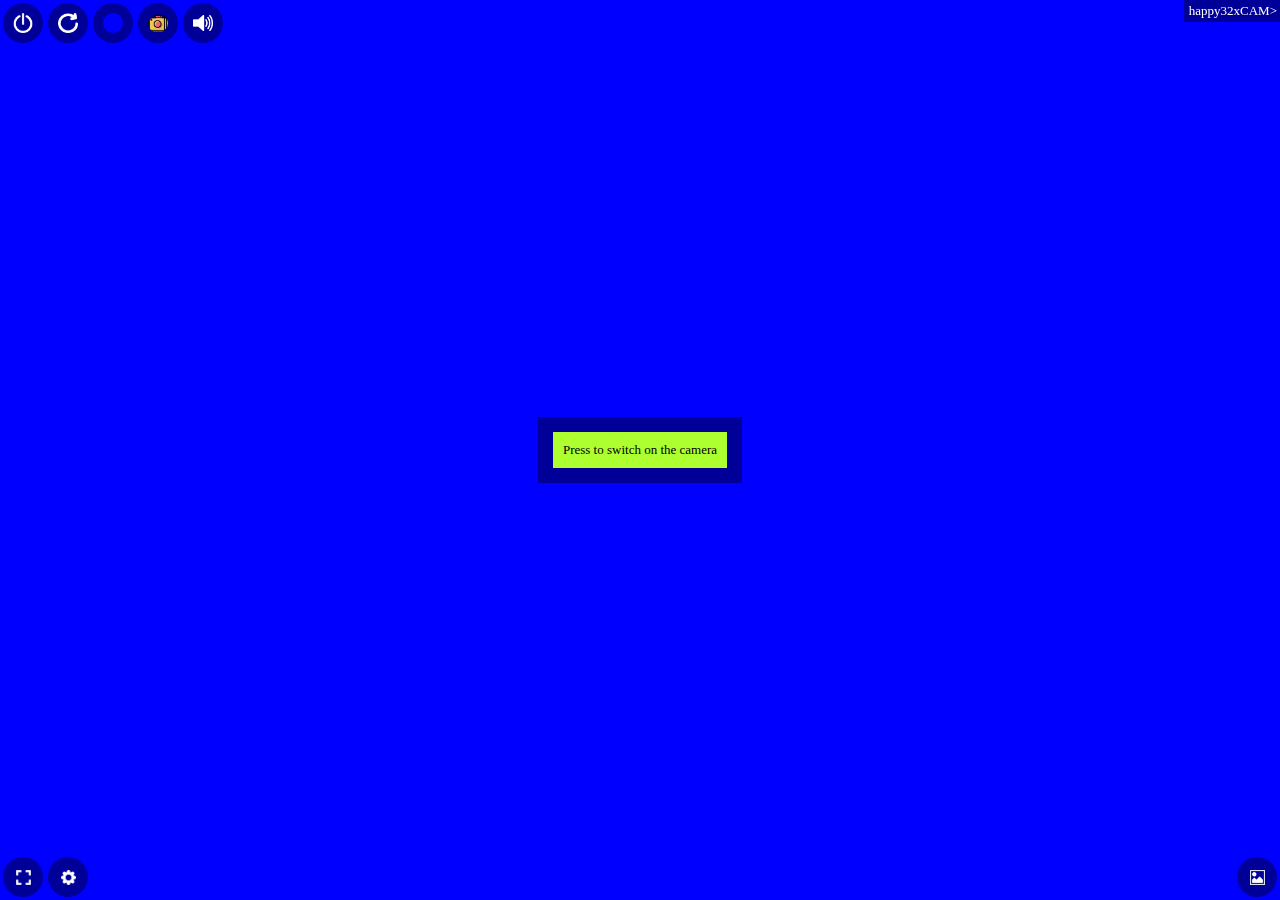
<file: index.html>
<!DOCTYPE html>
<html lang="en">
<head>
    <meta charset="UTF-8">
    <meta name="viewport" content="width=device-width, initial-scale=1.0, maximum-scale=1.0, user-scalable=no">
    <title>happy32xCAM</title>
    <link rel="icon" type="image/x-icon" href="src/img/camera.ico">
<!----------------------------------------------------------- CSS -------------------------------------------------------------------->
    <link rel="stylesheet" href="src/css/parameters.css">
    <style>
        /*********** GitHub Link **********/
        .github-link-vertical-text {
            writing-mode: horizontal-tb; /* Par défaut */
            user-select: none;
          -webkit-user-drag: none;
        }
        @media screen and (max-width: 360px) {
        .github-link-vertical-text {
            writing-mode: vertical-rl; 
        }
        }

        /*********** MODAL **********/
        #turn_app_off_button___modal {
            z-index: 9999;
            position: fixed;
            top: 0;
            left: 0;
            width: 100%;
            height: 100%;
            background: rgba(0, 0, 0, 0.5);
            display: none;
            justify-content: center;
            align-items: center;
        }
        .turn_app_off_button___modal_content {
            background: white;
            padding: 20px;
            text-align: center;
            border-radius: 8px;
            box-shadow: 0 4px 8px rgba(0, 0, 0, 0.2);
        }
        .turn_app_off_button___modal_buttons {
            margin-top: 15px;
        }
        .turn_app_off_button___modal_buttons button {
            margin: 0 10px;
        }

        /*********** VIEW **********/
        #VIEW_image_input {
            display: none;
        }
        img {
            -webkit-user-drag: none;
        }
        a{
            color: white;
            text-decoration: none;
        }
        h4, p  {
            margin: 0;
            padding: 0;
        }
        html, body {
            margin: 0;
            padding: 0;
            height: 100vh;
            width: 100vw;
            -webkit-user-select: none; /* Safari */
            -moz-user-select: none;    /* Firefox */
            -ms-user-select: none;     /* Internet Explorer/Edge */
            user-select: none;         /* Standard */
        }

        .VIEW_full_screen {
            height: 100vh;
            width: 100vw;

            /*background-image: url(src/img/BG.jpg);*/
            background-color: #0000FF;

            background-repeat: repeat;
            background-position-x: 0px;
            background-position-y: 0px;
            background-size: 30px;

            display: flex;
            justify-content: center;
            align-items: center;
        }

        .loading_container{
            background-color: rgb(0, 0, 0, 0.4);
            padding: 10px;
            display: flex;
            flex-direction: column;
            justify-content: center;
            align-items:center;
            color: white;
        }
        .loading_container > * {
            margin: 5px;
        }
        .button_turn_camera_on{
            background-color: greenyellow;
            color: black;
        }
        .button_turn_camera_off{
            background-color: red;
            color: white;
        }
        .all_button{
            cursor: pointer;
            padding: 10px;
            justify-content: center;
            align-items:center;
        }
        .all_text{
            font-size: 13px;
            font-family: "Lucida Console";
        }
        .corner {
            position: fixed;
            padding: 3px;
            color: white;
            background-color: rgb(0, 0, 0, 0.4);
        }
        .bottom-left {
            bottom: 0;
            left: 0;
            display: flex;
            justify-content: end;
            /* flex-direction: row; */
            gap: 5px;
            background-color: rgba(0, 0, 0, 0);
        }
        .bottom-right {
            bottom: 0;
            right: 0;
            display: flex;
            justify-content: center;
            gap: 5px;
            background-color: rgba(0, 0, 0, 0);
        }
        .top-left {
            display: flex;
            top: 0;
            left: 0;
            justify-content: space-between;
            gap: 5px;
            background-color: rgba(0, 0, 0, 0);
        }
        .top-right {
            top: 0;
            right: 0;
            padding: 3px;
            padding-left: 5px;
        }
        .item {
            overflow: hidden;
            height: 40px;
            width: 40px;
            border-radius: 20px;
            background-color: rgba(0, 0, 0, 0.4);
            display: flex;
            flex: 1;
            text-align: center;
            flex-direction: column;
            justify-content: center;
            align-items:center;
            cursor: pointer;
        }
        .item_param_1 {
            overflow: hidden;
            background-color: rgba(0, 0, 0, 0.4);
            display: flex;
            flex: 1;
            text-align: center;
            flex-direction: column;
            justify-content: center;
            align-items: center;
            cursor: pointer;
            margin-top: auto;
        }
        .item_param_1 img{
            width: 15px;
        }
        /*@media (max-width: 1000px) {
            .item_param_1 {
                height: 40px;
                width: 40px;
                border-radius: 20px;
            }   
            .item_param_1 img{
                width: 15px;
            }
        }*/
        .item_param_2 {
            overflow: hidden;
            height: 40px;
            width: 40px;
            border-radius: 20px;
            background-color: rgba(0, 0, 0, 0.4);
            display: flex;
            flex: 1;
            text-align: center;
            flex-direction: column;
            justify-content: center;
            align-items:center;
            cursor: pointer;
        }
        .item_param_2 img{
            width: 15px;
        }
        /*@media (max-width: 1000px) {
            .item_param_2 {
                height: 40px;
                width: 40px;
                border-radius: 20px;
            }   
            .item_param_2 img{
                width: 15px;
            }
        }*/
        .item_last_pic_taken {
            overflow: hidden;
            background-color: rgba(0, 0, 0, 0.4);
            display: flex;
            flex: 1;
            text-align: center;
            flex-direction: column;
            justify-content: center;
            align-items:center;
            cursor: pointer;
        }
        /*@media (max-width: 1000px) {
            .item_last_pic_taken {
                height: 40px;
                width: 40px;
                border-radius: 20px;
            }   
            .item_last_pic_taken img{
                width: 15px;
            }
        }*/
        .cercle-container {
            width: 20px;
            height: 20px;
            border-radius: 50%;
            overflow: hidden;
            display: flex;
            align-items: center;
            justify-content: center;
        }
        .cercle-container img {
            width: 100%;
            height: 100%;
            object-fit: cover;
        }

        /* color picker style */
        .item_color {
            overflow: hidden;
            height: 40px;
            width: 40px;
            border-radius: 50%;
            background-color: rgba(0, 0, 0, 0.4);
            display: flex;
            flex: 1;
            text-align: center;
            flex-direction: column;
            justify-content: center;
            align-items: center;
            padding: 0px;
            padding-left: 0px;
            padding-top: 0px;
        }
        input[type="color"] {
            appearance: none;
            -webkit-appearance: none;
            border: none;
            cursor: pointer;
            width: 100%;
            height: 100%;
            background-color: rgba(0, 0, 0, 0);
            padding: 0px;
            display: flex;
            flex: 1;
            text-align: center;
            flex-direction: column;
            justify-content: center;
            align-items: center;
        }
        input[type="color"]::-webkit-color-swatch-wrapper {
            width: 20px;
            height: 20px;
            border-radius: 50%;
            background-color: rgba(0, 0, 0, 0);
            overflow: hidden;
            padding: 0px;
        }
        input[type="color"]::-webkit-color-swatch {
            border: none;
        }
        input[type="color"]::-moz-color-swatch {
            border: none;
        }

        /************** VIEWS CORNERS SHOW & HIDDEN **************/
        /*#VIEW_top_left_buttons {
            display: none;
            transition: opacity 0.2s ease, transform 0.2s ease;
        }*/
        #VIEW_top_left_buttons_refresh {
            display: none;
            transition: opacity 0.2s ease, transform 0.2s ease;
        }
        #VIEW_top_left_buttons_color {
            display: none;
            transition: opacity 0.2s ease, transform 0.2s ease;
        }
        #VIEW_top_left_buttons_image {
            display: none;
            transition: opacity 0.2s ease, transform 0.2s ease;
        }
        #VIEW_top_left_buttons_mute {
            display: none;
            transition: opacity 0.2s ease, transform 0.2s ease;
        }
        #VIEW_top_right_buttons {
            display: none;
            transition: opacity 0.2s ease, transform 0.2s ease;
        }
        #VIEW_bottom_left_params_button {
            display: none;
            transition: opacity 0.2s ease, transform 0.2s ease;
        }
        
        #VIEW_bottom_right_last_pic_taken_button {
            height: 20px;/*40*/
            width: 20px;/*40*/
            border-radius: 10px;/*20*/
            transition: height 0.2s ease, width 0.2s ease, border-radius 0.2 ease;
        }
        #VIEW_last_pic_taken {
            width: 8px;/*15*/
            transition: width 0.2s ease;
        }

        #turn_app_off_button {
            overflow: hidden;
            background-color: rgba(0, 0, 0, 0.4);
            display: flex;
            flex: 1;
            text-align: center;
            flex-direction: column;
            justify-content: center;
            align-items:center;
            cursor: pointer;
            height: 20px;/*40*/
            width: 20px;/*40*/
            border-radius: 10px;/*20*/
            transition: height 0.2s ease, width 0.2s ease, border-radius 0.2 ease;
        }
        #turn_app_off_button___image {
            width: 8px;/*20*/
            transition: width 0.2s ease;
        }
        #VIEW_bottom_left_default_fullscreen_button {
            height: 20px;/*40*/
            width: 20px;/*40*/
            border-radius: 10px;/*20*/
            transition: height 0.2s ease, width 0.2s ease, border-radius 0.2 ease;
        }
        #VIEW_turn_screen_to_default_fullscreen {
            width: 8px;/*15*/
            transition: width 0.2s ease;
        }
    </style>
</head>

<!----------------------------------------------------------- HTML ------------------------------------------------------------------->
<body class="all_text">
    <!---------------------------------------------------- HIDDEN MEDIA -------------------------------------------------------------->
    <audio id="VIEW_noise_tv_sound" loop><source src="src/audio/noise_tv_sound.mp3" type="audio/mpeg"></audio>
    <input id="VIEW_image_input" type="file" accept="image/*">

    <!------------------------------------------------------ ALL MODAL --------------------------------------------------------------->
    <!-- turn app off button modal -->
    <div id="turn_app_off_button___modal">
        <div class="turn_app_off_button___modal_content">
            <p>Are you sure you want to continue?</p>
            <div class="turn_app_off_button___modal_buttons">
                <button id="turn_app_off_button___no_Button">No</button>
                <button id="turn_app_off_button___yes_Button">Yes</button>
            </div>
        </div>
    </div>

    <!------------------------------------------------------ PARAMETERS --------------------------------------------------------------->
    <div class="camparams_fullscreen-overlay" id="camparams_fullscreenOverlay">
   
        <div id="camparams_header" class="camparams_header">
          <h1>Parameters</h1>
          <div id="camparams_closeBtn">
            <button class="camparams_close-btn" aria-label="Fermer"></button>
          </div>
        </div>
    
        <div class="camparams_body">
          <div class="camparams_tabs">
            <div class="camparams_tab camparams_active" onclick="camparams_showTabContent(0)">Keyboard shortcut</div>
            <div class="camparams_tab" onclick="camparams_showTabContent(1)">Details</div>
          </div>
          <div class="camparams_tab-content camparams_active">
            <div class="camparams_table-container">
              <table class="camparams_styled-table_keyboard_shortcut">
                <tbody>
                  <tr>
                    <td>Copier</td>
                    <td class="camparams_text_greenyellow">Ctrl + C</td>
                  </tr>
                  <tr>
                    <td>Coller</td>
                    <td class="camparams_text_greenyellow">Ctrl + V</td>
                  </tr>
                  <tr>
                    <td>Couper</td>
                    <td class="camparams_text_greenyellow">Ctrl + X</td>
                  </tr>
                  <tr>
                    <td>Annuler</td>
                    <td class="camparams_text_greenyellow">ctrl + Z</td>
                  </tr>
                  <tr>
                    <td>Rechercher</td>
                    <td class="camparams_text_greenyellow">Ctrl + F</td>
                  </tr>
                  <tr>
                    <td>Enregistrer</td>
                    <td class="camparams_text_greenyellow">Ctrl + S</td>
                  </tr>
                  <tr>
                    <td>Coller</td>
                    <td class="camparams_text_greenyellow">Ctrl + V</td>
                  </tr>
                  <tr>
                    <td>Couper</td>
                    <td class="camparams_text_greenyellow">Ctrl + X</td>
                  </tr>
                  <tr>
                    <td>Annuler</td>
                    <td class="camparams_text_greenyellow">ctrl + Z</td>
                  </tr>
                  <tr>
                    <td>Rechercher</td>
                    <td class="camparams_text_greenyellow">Ctrl + F</td>
                  </tr>
                  <tr>
                    <td>Enregistrer</td>
                    <td class="camparams_text_greenyellow">Ctrl + S</td>
                  </tr>
                  <tr>
                    <td>Coller</td>
                    <td class="camparams_text_greenyellow">Ctrl + V</td>
                  </tr>
                  <tr>
                    <td>Couper</td>
                    <td class="camparams_text_greenyellow">Ctrl + X</td>
                  </tr>
                  <tr>
                    <td>Annuler</td>
                    <td class="camparams_text_greenyellow">ctrl + Z</td>
                  </tr>
                  <tr>
                    <td>Rechercher</td>
                    <td class="camparams_text_greenyellow">Ctrl + F</td>
                  </tr>
                  <tr>
                    <td>Enregistrer</td>
                    <td class="camparams_text_greenyellow">Ctrl + S</td>
                  </tr>
                </tbody>
              </table>
            </div>
          </div>
          <div class="camparams_tab-content">
            <div class="camparams_table-container">
              <table class="camparams_styled-table_details">
                <tbody>
                  <tr>
                    <td><strong>AppName:</strong></td>
                    <td class="camparams_text_greenyellow">happy32xCAM</td>
                  </tr>
                  <tr>
                    <td><strong>Version:</strong></td>
                    <td>2.0.0</td>
                  </tr>
                  <tr>
                    <td><strong>Author:</strong></td>
                    <td><p>Happy Ngounou Julien Christian</p></td>
                  </tr>
                  <tr>
                    <td><strong>Website:</strong></td>
                    <td><p><a href="https://linktr.ee/happy32x" target="_blank">https://linktr.ee/happy32x></a></p></td>
                  </tr>
                  <tr>
                    <td><strong>Description:</strong></td>
                    <td>
                      <p><text class="camparams_text_greenyellow">happy32xCAM</text> is a minimalist photography application, ideal for capture moments with professional quality.<br><br>
                      It offers features such as keyboard ergonomics and auto-capture for taking multiple photos simultaneously.<br><br>
                      AI-powered video stabilization optimizes your shots.<br><br>
                      The application also allows you to save your photos so you never lose them.<br><br>
                      Its intuitive interface and regular updates make it a powerful and easy to use.<br><br></p>
                    </td>
                  </tr>
                  <tr>
                    <td><strong>Project Link:</strong></td>
                    <td><p><a href="https://github.com/happy32x/happy32xCAM" target="_blank">https://github.com/happy32x/happy32xCAM></a></p></td>
                  </tr>
                  <tr>
                    <td><strong>Licence:</strong></td>
                    <td>MIT</td>
                  </tr>
                </tbody>
              </table>
            </div>
          </div>
        </div>
      </div>

    <!---------------------------------------------------- FULL SCREEN --------------------------------------------------------------->
    <div class="VIEW_full_screen">  
     
        <div id="VIEW_top_left_buttons" class="corner top-left">
            <!---------------------------------------- turn app off button ----------------------------------------------------------->
            <div id="turn_app_off_button">
                <img id="turn_app_off_button___image"
                     src="src/img/turn-off.png"
                     draggable="false"
                     width="20px"
                     onload="this.style.display='block'; this.nextElementSibling.style.display='none';" 
                     onerror="this.style.display='none'; this.nextElementSibling.style.display='block';">
                <p>OFF</p>
            </div>
            <!---------------------------------------------- refresh button ---------------------------------------------------------->
            <div id="VIEW_top_left_buttons_refresh" class="item" onclick="reset_background_color_and_image()">
                <img src="src/img/refresh.png"
                     draggable="false"
                     width="20px"
                     onload="this.style.display='block'; this.nextElementSibling.style.display='none';" 
                     onerror="this.style.display='none'; this.nextElementSibling.style.display='block';">
                <p>R</p>
            </div>
            <!-------------------------------------- background-color editor button -------------------------------------------------->
            <div id="VIEW_top_left_buttons_color" class="item_color">
                <input id="VIEW_background_color_editor_button" type="color" value="#0000FF">
            </div>
            <!-------------------------------------- background image editor button -------------------------------------------------->
            <div id="VIEW_top_left_buttons_image"class="item">
                <div class="cercle-container">
                    <img id="VIEW_background_image_editor_button"
                         src=""
                         draggable="false"
                         onload="this.style.display='block'; this.nextElementSibling.style.display='none';" 
                         onerror="this.style.display='none'; this.nextElementSibling.style.display='block';">
                    <p>BG</p>
                </div>
            </div>
            <!--------------------------------------------- play/mute button --------------------------------------------------------->
            <div id="VIEW_top_left_buttons_mute" class="item" onclick="play_mute_all_sound()">
                <img id="VIEW_play_mute_all_sound_image"
                     src=""
                     draggable="false"
                     width="20px"
                     onload="this.style.display='block'; this.nextElementSibling.style.display='none';" 
                     onerror="this.style.display='none'; this.nextElementSibling.style.display='block';">
                <p>S</p>
            </div>
        </div>

        <!-------------------------------------- go to github REPO ------------------------------------------------------------------>
        <div id="VIEW_top_right_buttons" class="corner top-right">
            <a href="https://github.com/happy32x/happy32xCAM" class="github-link-vertical-text" target="_blank">happy32xCAM></a>
        </div>

        <!------------------------------- display/hide option & parameters ---------------------------------------------------------->
        <div class="corner bottom-left">
            <div id="VIEW_bottom_left_default_fullscreen_button" class="item_param_1" onclick="turn_screen_to_default_fullscreen()">
                <img id="VIEW_turn_screen_to_default_fullscreen"
                     src=""
                     draggable="false" 
                     onload="this.style.display='block'; this.nextElementSibling.style.display='none';" 
                     onerror="this.style.display='none'; this.nextElementSibling.style.display='block';">
                <p>F</p>
            </div>
            <div onclick="open_paramaters()" id="VIEW_bottom_left_params_button" class="item_param_2">
                <img src="src/img/params-screen.png" 
                     draggable="false" 
                     onload="this.style.display='block'; this.nextElementSibling.style.display='none';" 
                     onerror="this.style.display='none'; this.nextElementSibling.style.display='block';">
                <p>P</p>
            </div>
        </div>

        <!----------------------------------- display images taken by user -------------------------------------------------------->
        <div class="corner bottom-right">
            <div onclick="open_photo_explorer()" id="VIEW_bottom_right_last_pic_taken_button" class="item_last_pic_taken">
                <img id="VIEW_last_pic_taken"
                     src="" 
                     draggable="false" 
                     onload="this.style.display='block'; this.nextElementSibling.style.display='none';" 
                     onerror="this.style.display='none'; this.nextElementSibling.style.display='block';">
                <p>LPT</p>    
            </div>
        </div>

        <!----------------------------------------------- LOADING CONTAINER-------------------------------------------------------->
        <div class="loading_container">
            <!-- <img draggable="false" src="src/img/loader.gif" width="50px"/>
                 <p class="all_text">Camera detection in progress ...</p> -->
            <div onclick="turn_screen_to_noise_tv()" class="button_turn_camera_on all_button all_text">Press to switch on the camera</div>
        </div>
    </div>

 <!---------------------------------------------------------- SCRIPT -------------------------------------------------------------->   
    <script>
        

        ///////////////////////////////////////////// DATABASE MANAGER ///////////////////////////////////////////////////////////

        /* We need to monitor everythings the user stores in the database
           and everything we retrieve from the database, including
           "true", "false" & "null", which we should transform into
            true ,  false  &  null , respectivly. */

         /* We'll secure the database as we develop the application,
           but for now, we'll just monitor “null”, and some cases */

        function setData(key, value) { localStorage.setItem(key, value); }
        function getData(key) { 
            var value = localStorage.getItem(key);
            if(key === 'STATE_background_image' && value === 'null') { return null; }
            if(key === 'STATE_background_image_repeat') { return parseInt(value, 10); }
            if(key === 'STATE_background_image_position_x') { return parseInt(value, 10); }
            if(key === 'STATE_background_image_position_y') { return parseInt(value, 10); }
            if(key === 'STATE_background_image_size') { return parseInt(value, 10); }
            return value;
        }
        function deleteData(key) { localStorage.removeItem(key); }
        


        ////////////////////////////////////////////////////////
        function open_paramaters() {
            camparams_fullscreenOverlay.classList.add('camparams_active');
        }

        function open_photo_explorer() {
            console.log("Coming Soon !")
        }

        ///////////////////////////////// TURN SCREEN TO DEFAULT/FULLSCREEN ///////////////////////////////////////////
        function turn_screen_to_default_fullscreen() {
            if(STATE_turn_screen_to_default_fullscreen === "src/img/full-screen.png") {
                turn_screen_to_fullscreen__animation();
                STATE_turn_screen_to_default_fullscreen = "src/img/default-screen.png"
                VIEW_turn_screen_to_default_fullscreen.src = STATE_turn_screen_to_default_fullscreen;
                setData("STATE_turn_screen_to_default_fullscreen", STATE_turn_screen_to_default_fullscreen);
            }else{
                turn_screen_to_default__animation();
                STATE_turn_screen_to_default_fullscreen = "src/img/full-screen.png"
                VIEW_turn_screen_to_default_fullscreen.src = STATE_turn_screen_to_default_fullscreen;
                setData("STATE_turn_screen_to_default_fullscreen", STATE_turn_screen_to_default_fullscreen);
            }
        }
        function turn_screen_to_fullscreen__animation() {

            VIEW_top_left_buttons_refresh.style.transform = 'translateY(-50px)';
            VIEW_top_left_buttons_color.style.transform = 'translateY(-50px)';
            VIEW_top_left_buttons_image.style.transform = 'translateY(-50px)';
            VIEW_top_left_buttons_mute.style.transform = 'translateY(-50px)';
            VIEW_top_right_buttons.style.transform = 'translateY(-50px)';
            VIEW_bottom_left_params_button.style.transform = 'translateY(50px)';
            
            VIEW_bottom_right_last_pic_taken_button.style.width = '20px';
            VIEW_bottom_right_last_pic_taken_button.style.height = '20px';
            VIEW_bottom_right_last_pic_taken_button.style.borderRadius = '10px';
            VIEW_last_pic_taken.style.width = '8px';

            VIEW_bottom_left_default_fullscreen_button.style.width = '20px';
            VIEW_bottom_left_default_fullscreen_button.style.height = '20px';
            VIEW_bottom_left_default_fullscreen_button.style.borderRadius = '10px';
            VIEW_turn_screen_to_default_fullscreen.style.width = '8px';

            turn_app_off_button.style.width = '20px';
            turn_app_off_button.style.height = '20px';
            turn_app_off_button.style.borderRadius = '10px';
            turn_app_off_button___image.style.width = '8px';

            setTimeout(() => {
                VIEW_top_left_buttons_refresh.style.opacity = 0;
                VIEW_top_left_buttons_refresh.style.display = 'none'
                VIEW_top_left_buttons_color.style.opacity = 0;
                VIEW_top_left_buttons_color.style.display = 'none'
                VIEW_top_left_buttons_image.style.opacity = 0;
                VIEW_top_left_buttons_image.style.display = 'none'
                VIEW_top_left_buttons_mute.style.opacity = 0;
                VIEW_top_left_buttons_mute.style.display = 'none'
                VIEW_top_right_buttons.style.opacity = 0;
                VIEW_top_right_buttons.style.display = 'none'
                VIEW_bottom_left_params_button.style.opacity = 0;
                VIEW_bottom_left_params_button.style.display = 'none'
            }, 40);
            
        }
        function turn_screen_to_default__animation() {

            VIEW_top_left_buttons_refresh.style.display = 'flex';
            VIEW_top_left_buttons_color.style.display = 'flex';
            VIEW_top_left_buttons_image.style.display = 'flex';
            VIEW_top_left_buttons_mute.style.display = 'flex';
            VIEW_top_right_buttons.style.display = 'flex';
            VIEW_bottom_left_params_button.style.display = 'flex';

            VIEW_bottom_right_last_pic_taken_button.style.width = '40px';
            VIEW_bottom_right_last_pic_taken_button.style.height = '40px';
            VIEW_bottom_right_last_pic_taken_button.style.borderRadius = '20px';
            VIEW_last_pic_taken.style.width = '15px';

            VIEW_bottom_left_default_fullscreen_button.style.width = '40px';
            VIEW_bottom_left_default_fullscreen_button.style.height = '40px';
            VIEW_bottom_left_default_fullscreen_button.style.borderRadius = '20px';
            VIEW_turn_screen_to_default_fullscreen.style.width = '15px';

            turn_app_off_button.style.width = '40px';
            turn_app_off_button.style.height = '40px';
            turn_app_off_button.style.borderRadius = '20px';
            turn_app_off_button___image.style.width = '20px';

            setTimeout(() => {
                VIEW_top_left_buttons_refresh.style.opacity = 1;
                VIEW_top_left_buttons_refresh.style.transform = 'translateY(0px)';
                VIEW_top_left_buttons_color.style.opacity = 1;
                VIEW_top_left_buttons_color.style.transform = 'translateY(0px)';
                VIEW_top_left_buttons_image.style.opacity = 1;
                VIEW_top_left_buttons_image.style.transform = 'translateY(0px)';
                VIEW_top_left_buttons_mute.style.opacity = 1;
                VIEW_top_left_buttons_mute.style.transform = 'translateY(0px)';
                VIEW_top_right_buttons.style.opacity = 1;
                VIEW_top_right_buttons.style.transform = 'translateY(0px)';
                VIEW_bottom_left_params_button.style.opacity = 1;
                VIEW_bottom_left_params_button.style.transform = 'translateY(0px)';
            }, 0);
        }

        ////////////////////////////////////////// TURN SCREEN TO TV NOISE ///////////////////////////////////////////////////////
        function turn_screen_to_noise_tv() {
            //we change windows
            STATE_actualWindows = "noise_windows";

            //we delete button and replace it by the loader and the message
            document.querySelector('.loading_container').innerHTML = `
                <img draggable="false" src="src/img/loader.gif" width="50px"/>
                <p class="all_text">Camera detection in progress ...</p>
                <div onclick="turn_screen_to_blue_tv()" class="button_turn_camera_off all_button all_text">Press to switch off the camera</div>
            `;
    
            //we change the fullscreen's background from blue to noise
            let img = new Image();
            img.src = 'src/img/noise.gif';
            
            img.onload = function() {
                if(STATE_actualWindows === "noise_windows") {
                    VIEW_noise_tv_sound.play();
                    //we update full_screen ot fit actual windows
                    VIEW_full_screen.style.backgroundImage = 'url('+img.src+')';

                    VIEW_full_screen.style.backgroundRepeat = 'repeat';
                    VIEW_full_screen.style.backgroundPositionX = '0px'
                    VIEW_full_screen.style.backgroundPositionY = '0px'
                    VIEW_full_screen.style.backgroundSize = LIMIT_BACKGROUND_IMAGE_SIZE_MID+'px';
                }
            };
        }

        ///////////////////////////////////////////////// TURN SCREEN TO BLUE TV //////////////////////////////////////////////////
        function turn_screen_to_blue_tv() {
            //we change windows
            STATE_actualWindows = "main_windows";

            //we change the fullscreen's background from noise to blue
            VIEW_noise_tv_sound.pause();
            //we update full_screen ot fit actual windows
            VIEW_full_screen.style.backgroundImage = STATE_background_image ? 'url('+STATE_background_image+')' : null;
            VIEW_full_screen.style.backgroundColor = STATE_background_color_editor_button;

            VIEW_full_screen.style.backgroundRepeat = TABLE_BACKGROUND_IMAGE_REPEAT[STATE_background_image_repeat];
            VIEW_full_screen.style.backgroundPositionX = STATE_background_image_position_x+'px';
            VIEW_full_screen.style.backgroundPositionY = STATE_background_image_position_y+'px';
            VIEW_full_screen.style.backgroundSize = STATE_background_image_size+'px';

            //we delete the loader and the message we replace them by the button
            document.querySelector('.loading_container').innerHTML = `
                <div onclick="turn_screen_to_noise_tv()" class="button_turn_camera_on all_button all_text">Press to switch on the camera</div>
            `;
        }

        ////////////////////////////////////////////////// PLAY/MUTE ALL SOUND ////////////////////////////////////////////////////
        function play_mute_all_sound() {
            if(STATE_all_sound_muted === "true"){
                STATE_all_sound_muted = "false";
                VIEW_noise_tv_sound.muted = false;
                VIEW_play_mute_all_sound_image.src = "src/img/sound-on.png";
                setData("STATE_all_sound_muted", STATE_all_sound_muted);
            } else {
                STATE_all_sound_muted = "true";
                VIEW_noise_tv_sound.muted = true;
                VIEW_play_mute_all_sound_image.src = "src/img/sound-off.png";
                setData("STATE_all_sound_muted", STATE_all_sound_muted);
            }
        }

        //////////////////////////////////////////// RESET BACKGROUND COLOR & IMAGE //////////////////////////////////////////////
        function reset_background_color_and_image() {

            //STATE
            STATE_background_image = null;  
            STATE_background_image_size = LIMIT_BACKGROUND_IMAGE_SIZE_MID;
            STATE_background_image_size_x = 0;
            STATE_background_image_size_y = 0;
            STATE_background_image_raw_size_x = 0;
            STATE_background_image_raw_size_y = 0;
            STATE_background_image_raw_ratio = 0;
            STATE_background_image_repeat = 0;
            STATE_background_image_position_x = 0;
            STATE_background_image_position_y = 0;
            STATE_background_image_editor_button = "src/img/camera.png";
            STATE_background_color_editor_button = "#0000FF";

            //BGI
            //mount
            BGI_isMounted = STATE_background_image ? true : false;
            BGI_isMouseDown = false;
            //move
            BGI_lastX = 0;
            BGI_lastY = 0;

            BGI_size = STATE_background_image_size;
            BGI_size_px_value = (STATE_background_image_size*window.innerHeight) / 100;

            BGI_size_x = BGI_size_px_value;
            BGI_size_y = BGI_size_x/STATE_background_image_raw_ratio;

            //VIEW
            VIEW_image_input.value = '';
            VIEW_background_color_editor_button.value = STATE_background_color_editor_button;
            VIEW_background_image_editor_button.src = STATE_background_image_editor_button;
            if(STATE_actualWindows === "main_windows") {
                VIEW_full_screen.style.backgroundImage = STATE_background_image;
                VIEW_full_screen.style.backgroundColor = STATE_background_color_editor_button;
            }
            VIEW_full_screen.style.backgroundRepeat = TABLE_BACKGROUND_IMAGE_REPEAT[STATE_background_image_repeat];
            VIEW_full_screen.style.backgroundPositionX = STATE_background_image_position_x+'px';
            VIEW_full_screen.style.backgroundPositionY = STATE_background_image_position_y+'px';
            VIEW_full_screen.style.backgroundSize = STATE_background_image_size+'px';
        
            //DATA
            setData("STATE_background_image", STATE_background_image);
            setData("STATE_background_image_size", STATE_background_image_size);
            setData("STATE_background_image_raw_size_x", STATE_background_image_raw_size_x);
            setData("STATE_background_image_raw_size_y", STATE_background_image_raw_size_y);
            setData("STATE_background_image_raw_ratio", STATE_background_image_raw_ratio);
            setData("STATE_background_image_repeat", STATE_background_image_repeat);
            setData("STATE_background_image_position_x", STATE_background_image_position_x);
            setData("STATE_background_image_position_y", STATE_background_image_position_y);
            setData("STATE_background_image_editor_button", STATE_background_image_editor_button);
            setData("STATE_background_color_editor_button", STATE_background_color_editor_button);
        }  

        //////////////////////////////////////////////// LIMITS INITIALISATION //////////////////////////////////////////////////
        //const LIMIT_UPLOAD_IMAGE_SIZE = 500;
        const LIMIT_BACKGROUND_IMAGE_SIZE_MID = 30;
        const LIMIT_BACKGROUND_IMAGE_SIZE_MIN = 20;
        const LIMIT_BACKGROUND_IMAGE_SIZE_MAX = 100;
        const TABLE_BACKGROUND_IMAGE_REPEAT = ['no-repeat'];//['repeat', 'repeat-x', 'repeat-y', 'no-repeat', 'space', 'round'];

        //////////////////////////////////////////////// WINDOW DIMENSION //////////////////////////////////////////////////
        let WINDOW_SIZE_X = window.innerWidth;
        let WINDOW_SIZE_Y = window.innerHeight;

        //////////////////////////////////////////////// STATES INITIALISATION //////////////////////////////////////////////////
        let STATE_actualWindows = "main_windows";//main_windows, noise_windows, camera_windows, photo_windows
        let STATE_all_sound_muted = getData("STATE_all_sound_muted") ? getData("STATE_all_sound_muted") : "false";
        let STATE_background_image = getData("STATE_background_image") ? getData("STATE_background_image") : null;
        let STATE_background_image_size = getData("STATE_background_image_size") ? getData("STATE_background_image_size") : LIMIT_BACKGROUND_IMAGE_SIZE_MID;
        let STATE_background_image_size_x = getData("STATE_background_image_size_x") ? getData("STATE_background_image_size_x") : 0;
        let STATE_background_image_size_y = getData("STATE_background_image_size_y") ? getData("STATE_background_image_size_y") : 0;
        let STATE_background_image_raw_size_x = getData("STATE_background_image_raw_size_x") ? getData("STATE_background_image_raw_size_x") : 0;
        let STATE_background_image_raw_size_y = getData("STATE_background_image_raw_size_y") ? getData("STATE_background_image_raw_size_y") : 0;
        let STATE_background_image_raw_ratio = getData("STATE_background_image_raw_ratio") ? getData("STATE_background_image_raw_ratio") : 0;
        let STATE_background_image_repeat = getData("STATE_background_image_repeat") ? getData("STATE_background_image_repeat") : 0;
        let STATE_background_image_position_x = getData("STATE_background_image_position_x") ? getData("STATE_background_image_position_x") : 0;
        let STATE_background_image_position_y = getData("STATE_background_image_position_y") ? getData("STATE_background_image_position_y") : 0;
        let STATE_background_image_editor_button = getData("STATE_background_image_editor_button") ? getData("STATE_background_image_editor_button") : "src/img/camera.png";
        let STATE_background_color_editor_button = getData("STATE_background_color_editor_button") ? getData("STATE_background_color_editor_button") : "#0000FF";
        let STATE_last_pic_taken = getData("STATE_last_pic_taken") ? getData("STATE_last_pic_taken") : "src/img/last-pic-taken-screen.png";
        let STATE_turn_screen_to_default_fullscreen = getData("STATE_turn_screen_to_default_fullscreen") ? getData("STATE_turn_screen_to_default_fullscreen") : "src/img/full-screen.png";

        ///////////////////////////////////////////////// VIEWS INITIALISATION //////////////////////////////////////////////////
        let VIEW_full_screen = document.querySelector('.VIEW_full_screen');
        let VIEW_noise_tv_sound = document.getElementById('VIEW_noise_tv_sound');
        let VIEW_play_mute_all_sound_image = document.getElementById('VIEW_play_mute_all_sound_image');
        let VIEW_background_image_editor_button = document.getElementById('VIEW_background_image_editor_button');
        let VIEW_background_color_editor_button = document.getElementById('VIEW_background_color_editor_button');
        let VIEW_image_input = document.getElementById('VIEW_image_input');
        let VIEW_last_pic_taken = document.getElementById('VIEW_last_pic_taken');    
        let VIEW_top_left_buttons_refresh = document.getElementById('VIEW_top_left_buttons_refresh');
        let VIEW_top_left_buttons_color = document.getElementById('VIEW_top_left_buttons_color');
        let VIEW_top_left_buttons_image = document.getElementById('VIEW_top_left_buttons_image');
        let VIEW_top_left_buttons_mute = document.getElementById('VIEW_top_left_buttons_mute');
        let VIEW_top_right_buttons = document.getElementById('VIEW_top_right_buttons');
        let VIEW_bottom_left_params_button = document.getElementById('VIEW_bottom_left_params_button');
        let VIEW_bottom_right_last_pic_taken_button = document.getElementById('VIEW_bottom_right_last_pic_taken_button');
        let VIEW_bottom_left_default_fullscreen_button = document.getElementById('VIEW_bottom_left_default_fullscreen_button');
        let VIEW_turn_screen_to_default_fullscreen = document.getElementById('VIEW_turn_screen_to_default_fullscreen');

        ////////////////////////////////////// BACKGROUND IMAGE HANDLER INITIALISATION ////////////////////////////////////////
        let BGI_isMounted = STATE_background_image ? true : false;
        let BGI_isMouseDown = false;
        let BGI_lastX = 0;
        let BGI_lastY = 0;

        let BGI_size = STATE_background_image_size;//useless soon
        let BGI_size_px_value = (STATE_background_image_size*window.innerHeight) / 100;//useless soon
        let BGI_size_x = BGI_size_px_value;//useless soon
        let BGI_size_y = BGI_size_x/STATE_background_image_raw_ratio;//useless soon

        let ancienne_position_de_x = 0;
        let ancienne_position_de_y = 0;

        let decalage_x = 0;
        let decalage_y = 0;

        //////////////////////////////////////////////////// LOCK ZOOM /////////////////////////////////////////////////////////
        document.addEventListener('wheel', function(event) {
             if (event.ctrlKey) {
                event.preventDefault();
             }
           }, { passive: false });
        document.addEventListener('keydown', function(event) {
            if ( (event.ctrlKey && event.key === '-') || (event.ctrlKey && event.key === '+') ) {
                VIEW_noise_tv_sound.play();
                event.preventDefault();
            }
        }, { passive: false }); 

        //////////////////////////////////////////////// WINDOWS SIZE LISTENER //////////////////////////////////////////////////
        window.addEventListener('resize', function() {
            if (BGI_isMounted) {
                const WINDOW_X = window.innerWidth; WINDOW_SIZE_X = WINDOW_X;
                const WINDOW_Y = window.innerHeight; WINDOW_SIZE_Y = WINDOW_Y;
                
                const POSITION_X = (WINDOW_X/2)-STATE_background_image_size_x/2;
                const POSITION_Y = (WINDOW_Y/2)-STATE_background_image_size_y/2;
                ancienne_position_de_x = POSITION_X;
                ancienne_position_de_y = POSITION_Y;

                //STATE
                STATE_background_image_position_x = POSITION_X+decalage_x;
                STATE_background_image_position_y = POSITION_Y+decalage_y;
                
                //VIEW
                VIEW_full_screen.style.backgroundPositionX = STATE_background_image_position_x+'px';
                VIEW_full_screen.style.backgroundPositionY = STATE_background_image_position_y+'px';

                //DATA
                setData("STATE_background_image_position_x", STATE_background_image_position_x);
                setData("STATE_background_image_position_y", STATE_background_image_position_y);
            }
        });

        //////////////////////////////////////////////// UPDATE BACKGROUND IMAGE ////////////////////////////////////////////////
        VIEW_top_left_buttons_image.addEventListener('click', function() {
            VIEW_image_input.click();
        });
        VIEW_image_input.addEventListener('change', function(event) {
            const file = event.target.files[0];
            if (file) {
                const reader = new FileReader();
                reader.onload = function(e) {
                    const img = new Image();
                    img.onload = function() {
                        //LES DIMENSIONS DE LA FENÊTRE AU MOMENT Où ON UPLOAD L'IMAGE
                        const WINDOW_X = window.innerWidth;
                        const WINDOW_Y = window.innerHeight;

                        //STATE
                        STATE_background_image = img.src;
                        STATE_background_image_editor_button = img.src;
                        STATE_background_image_raw_size_x = img.width;
                        STATE_background_image_raw_size_y = img.height;
                        STATE_background_image_raw_ratio = img.width/img.height;
                        if(STATE_background_image_raw_ratio >= 1){
                            STATE_background_image_size_x = WINDOW_X/3;
                            STATE_background_image_size_y = STATE_background_image_size_x/STATE_background_image_raw_ratio;
                        }else{
                            STATE_background_image_size_y = WINDOW_X/3;
                            STATE_background_image_size_x = STATE_background_image_size_y*STATE_background_image_raw_ratio;
                        }
                        STATE_background_image_position_x = (WINDOW_X/2)-STATE_background_image_size_x/2;
                        STATE_background_image_position_y = (WINDOW_Y/2)-STATE_background_image_size_y/2;
                        ancienne_position_de_x = STATE_background_image_position_x;
                        ancienne_position_de_y = STATE_background_image_position_y;
                        decalage_x = STATE_background_image_position_x - ancienne_position_de_x;
                        decalage_y = STATE_background_image_position_y - ancienne_position_de_y;

                        //VIEW
                        VIEW_background_image_editor_button.src = STATE_background_image_editor_button;
                        if(STATE_actualWindows === "main_windows") {
                            VIEW_full_screen.style.backgroundImage = 'url('+STATE_background_image+')';
                            VIEW_full_screen.style.backgroundSize = STATE_background_image_size_x+'px '+STATE_background_image_size_y+'px';
                            VIEW_full_screen.style.backgroundPositionX = STATE_background_image_position_x+'px';
                            VIEW_full_screen.style.backgroundPositionY = STATE_background_image_position_y+'px';
                        }

                        //DATA
                        setData("STATE_background_image_editor_button", STATE_background_image_editor_button);
                        setData("STATE_background_image", STATE_background_image);
                        setData("STATE_background_image_raw_size_x", STATE_background_image_raw_size_x);
                        setData("STATE_background_image_raw_size_y", STATE_background_image_raw_size_y);
                        setData("STATE_background_image_raw_ratio", STATE_background_image_raw_ratio);
                        setData("STATE_background_image_size_x", STATE_background_image_size_x);
                        setData("STATE_background_image_size_y", STATE_background_image_size_y);   
                        setData("STATE_background_image_position_x", STATE_background_image_position_x);
                        setData("STATE_background_image_position_y", STATE_background_image_position_y);   
                        
                        //BACKGROUND IMAGE IS MOUNTED
                        BGI_isMounted = true;
                    };
                    img.src = e.target.result;
                };
                reader.readAsDataURL(file);
            }
        });

        ///////////////////////////////////////////// UPDATE BACKGROUND IMAGE REPEAT //////////////////////////////////////////// 
        VIEW_full_screen.addEventListener("dblclick", function(event) {
            if (STATE_actualWindows === "main_windows") {
                if (BGI_isMounted && event.target === this) {
                    STATE_background_image_repeat = (STATE_background_image_repeat + 1) % TABLE_BACKGROUND_IMAGE_REPEAT.length;
                    VIEW_full_screen.style.backgroundRepeat = TABLE_BACKGROUND_IMAGE_REPEAT[STATE_background_image_repeat];
                    setData("STATE_background_image_repeat", STATE_background_image_repeat); 
                }
            }
        });

        ////////////////////////////////////////////// UPDATE BACKGROUND IMAGE SIZE ///////////////////////////////////////////// 
        VIEW_full_screen.addEventListener('wheel', function(event) {
            if (STATE_actualWindows === "main_windows") {
                if (BGI_isMounted && event.target === this) {
                    if (event.deltaY < 0) {
                        // Wheel up
                        BGI_size += 10;
                    } else {
                        // Wheel down
                        BGI_size -= 10;
                    }
                    // Ensure the background size stays within reasonable bounds
                    //BGI_size = Math.max(LIMIT_BACKGROUND_IMAGE_SIZE_MIN, Math.min(LIMIT_BACKGROUND_IMAGE_SIZE_MAX, BGI_size));

                    STATE_background_image_size = BGI_size;
                    VIEW_full_screen.style.backgroundSize = STATE_background_image_size+'px';
                    setData("STATE_background_image_size", STATE_background_image_size);

                    BGI_size_px_value = (STATE_background_image_size*window.innerHeight) / 100;
                    BGI_size_x = BGI_size_px_value;
                    BGI_size_y = BGI_size_x/STATE_background_image_raw_ratio;

                    //console.log("BGI_size_x : "+BGI_size_x);

                    //On applique les valeurs & on sauvegarde
                    /*STATE_background_image_position_x = newPosX;
                    STATE_background_image_position_y = newPosY;
                    VIEW_full_screen.style.backgroundPositionX = STATE_background_image_position_x+'px';
                    VIEW_full_screen.style.backgroundPositionY = STATE_background_image_position_y+'px';
                    setData("STATE_background_image_position_x", STATE_background_image_position_x);
                    setData("STATE_background_image_position_y", STATE_background_image_position_y);*/

                }
            }
        });

        /////////////////////////////////////////// UPDATE BACKGROUND IMAGE POSITION ///////////////////////////////////////////
        VIEW_full_screen.addEventListener('mousedown', (e) => {
            if (STATE_actualWindows === "main_windows") {
                if (BGI_isMounted) {
                    BGI_isMouseDown = true;
                    BGI_lastX = e.clientX;
                    BGI_lastY = e.clientY;
                }
            }
        });

        VIEW_full_screen.addEventListener('mouseup', () => {
            if (STATE_actualWindows === "main_windows") {
                if (BGI_isMounted) BGI_isMouseDown = false;
            }
        });

        VIEW_full_screen.addEventListener('mouseleave', () => {
            if (STATE_actualWindows === "main_windows") {
                if (BGI_isMounted) BGI_isMouseDown = false;
            }
        });

        document.addEventListener('mouseout', (e) => {
            if (STATE_actualWindows === "main_windows") {
                if (BGI_isMounted) {
                    if (!e.relatedTarget || e.relatedTarget.nodeName === "HTML") {
                        BGI_isMouseDown = false;
                    }
                }
            }
        });

        VIEW_full_screen.addEventListener('mousemove', (e) => {
            if (STATE_actualWindows === "main_windows") {
                if (BGI_isMounted) {
                    if (BGI_isMouseDown) {

                        const deltaX = e.clientX - BGI_lastX; 
                        const deltaY = e.clientY - BGI_lastY;
    
                        const currentPosX = parseInt(STATE_background_image_position_x || 0);
                        const currentPosY = parseInt(STATE_background_image_position_y || 0);
       
                        const screenX = window.innerWidth;
                        const screenY = window.innerHeight;
                 
                        const pre_newPosX = Math.min(Math.max(currentPosX + deltaX, -screenX), screenX);
                        const pre_newPosY = Math.min(Math.max(currentPosY + deltaY, -screenY), screenY);
                      
                        const newPosX = pre_newPosX < -STATE_background_image_size_x ? -STATE_background_image_size_x : pre_newPosX;
                        const newPosY = pre_newPosY < -STATE_background_image_size_y ? -STATE_background_image_size_y : pre_newPosY;

                        STATE_background_image_position_x = newPosX;
                        STATE_background_image_position_y = newPosY;
                        decalage_x = STATE_background_image_position_x - ancienne_position_de_x;
                        decalage_y = STATE_background_image_position_y - ancienne_position_de_y;

                        VIEW_full_screen.style.backgroundPositionX = STATE_background_image_position_x+'px';
                        VIEW_full_screen.style.backgroundPositionY = STATE_background_image_position_y+'px';
                        setData("STATE_background_image_position_x", STATE_background_image_position_x);
                        setData("STATE_background_image_position_y", STATE_background_image_position_y);
                        BGI_lastX = e.clientX;
                        BGI_lastY = e.clientY;
                    }
                }
            }
        });

        //////////////////////////////////////////////// UPDATE BACKGROUND COLOR ////////////////////////////////////////////////
        VIEW_background_color_editor_button.addEventListener('input', () => {
            STATE_background_color_editor_button = VIEW_full_screen.style.backgroundColor = VIEW_background_color_editor_button.value;
            setData("STATE_background_color_editor_button", STATE_background_color_editor_button);
        });

        ////////////////////////////////////////////////// TURN APP OFF MODAL ///////////////////////////////////////////////////
        const turn_app_off_button = document.getElementById('turn_app_off_button');
        const turn_app_off_button___image = document.getElementById('turn_app_off_button___image');
        const turn_app_off_button___modal = document.getElementById('turn_app_off_button___modal');
        const turn_app_off_button___no_Button = document.getElementById('turn_app_off_button___no_Button');
        const turn_app_off_button___yes_Button = document.getElementById('turn_app_off_button___yes_Button');

        // Affiche le modal lorsque le bouton OFF est cliqué
        turn_app_off_button.addEventListener('click', () => {
            turn_app_off_button___modal.style.display = 'flex';
        });

        // Ferme le modal si on clique à l'extérieur ou sur le bouton "Non"
        turn_app_off_button___modal.addEventListener('click', (e) => {
        if (e.target === turn_app_off_button___modal || e.target === turn_app_off_button___no_Button) {
            turn_app_off_button___modal.style.display = 'none';
        }
        });

        // Rafraîchit la page si on clique sur "Oui"
        turn_app_off_button___yes_Button.addEventListener('click', () => {
            location.reload();
        });

        ////////////////////////////////////////////////// FIRST EXECUTION //////////////////////////////////////////////////////
        (function() {
            if(STATE_all_sound_muted === "true"){
                VIEW_noise_tv_sound.muted = true;
                VIEW_play_mute_all_sound_image.src = "src/img/sound-off.png";
            } else {
                VIEW_noise_tv_sound.muted = false;
                VIEW_play_mute_all_sound_image.src = "src/img/sound-on.png";
            }

            VIEW_background_image_editor_button.src = STATE_background_image_editor_button;
            VIEW_background_color_editor_button.value = STATE_background_color_editor_button;

            VIEW_full_screen.style.backgroundImage = STATE_background_image ? 'url('+STATE_background_image+')' : null;
            VIEW_full_screen.style.backgroundColor = STATE_background_color_editor_button;

            VIEW_full_screen.style.backgroundRepeat = TABLE_BACKGROUND_IMAGE_REPEAT[STATE_background_image_repeat];
            VIEW_full_screen.style.backgroundPositionX = STATE_background_image_position_x+'px';
            VIEW_full_screen.style.backgroundPositionY = STATE_background_image_position_y+'px';
            VIEW_full_screen.style.backgroundSize = STATE_background_image_size+'px';

            VIEW_last_pic_taken.src = STATE_last_pic_taken;
            VIEW_turn_screen_to_default_fullscreen.src = STATE_turn_screen_to_default_fullscreen;

            if(STATE_turn_screen_to_default_fullscreen === "src/img/full-screen.png") {
                turn_screen_to_default__animation();
            }else{
                turn_screen_to_fullscreen__animation();
            }
        })();

        //////////////////////////// AFTER FIRST EXECUTION WE CHARGE BACKSTAGE CONTENTS /////////////////////////////
        
        //We build parameters contents

    </script>
    <script type="text/javascript" src="src/js/parameters.js"></script>
</body>
</html>
</file>
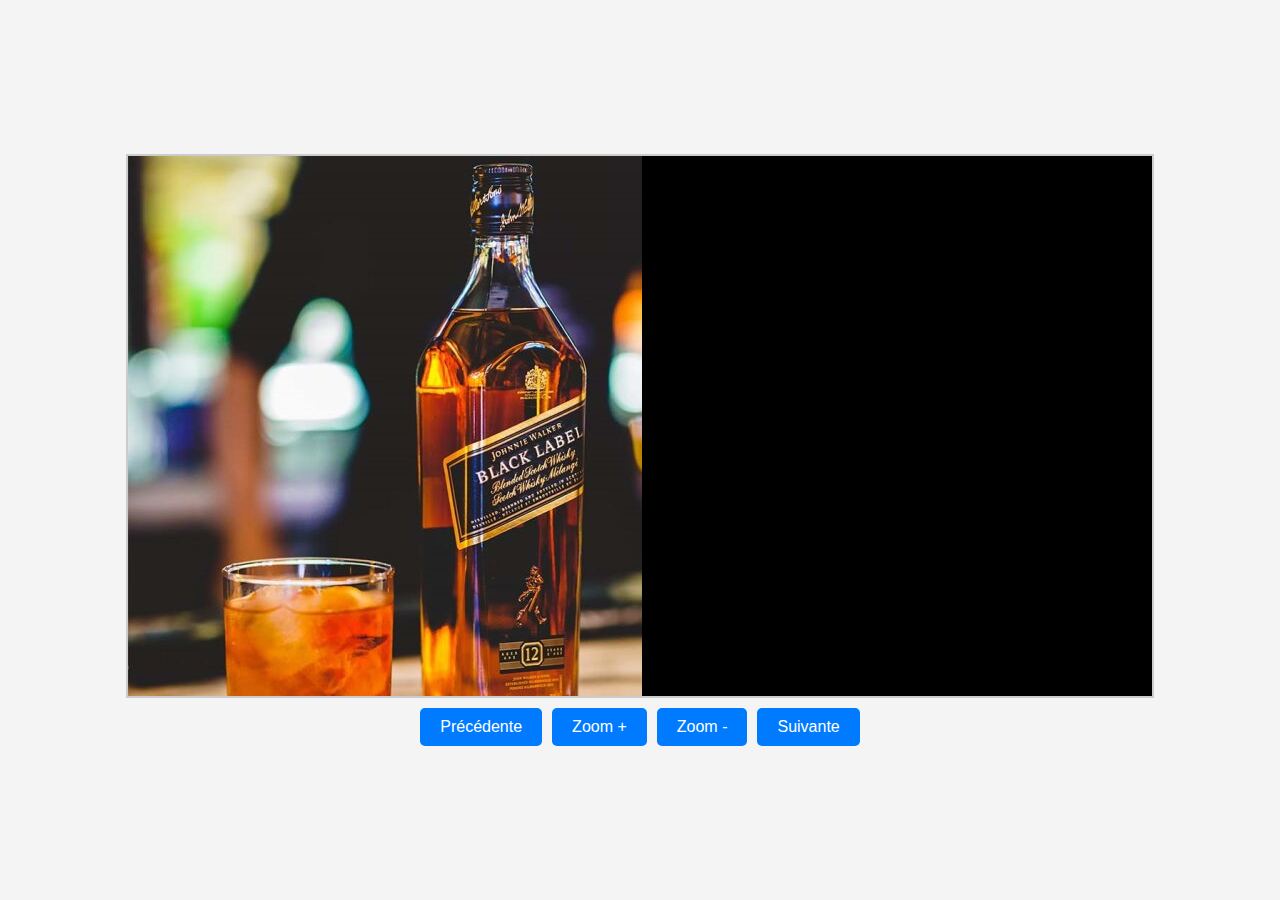
<file: TEST.html>
<!DOCTYPE html>
<html lang="fr">
<head>
    <meta charset="UTF-8">
    <meta name="viewport" content="width=device-width, initial-scale=1.0">
    <title>Galerie interactive</title>
    <style>
      * {
          user-select: none;
          -webkit-user-drag: none;
      }
          body {
            font-family: Arial, sans-serif;
            margin: 0;
            display: flex;
            flex-direction: column;
            align-items: center;
            justify-content: center;
            height: 100vh;
            background-color: #f4f4f4;
        }

        .viewer {
            position: relative;
            width: 80%;
            height: 60%;
            overflow: hidden;
            border: 2px solid #ccc;
            background-color: #000;
        }

        .image-container {
            position: absolute;
            cursor: grab;
            transform-origin: center;
            transition: transform 0.2s ease;
        }

        .controls {
            margin-top: 10px;
            display: flex;
            gap: 10px;
        }

        button {
            padding: 10px 20px;
            font-size: 16px;
            cursor: pointer;
            background-color: #007bff;
            color: white;
            border: none;
            border-radius: 5px;
            transition: background-color 0.3s ease;
        }

        button:hover {
            background-color: #0056b3;
        }
    </style>
</head>
<body>
    <div class="viewer">
        <div class="image-container">
            <img id="current-image" src="src/img/test/spirits-beer-and-drinks_categories_whisky-whiskey_scotch-whisky_split-8.jpg" alt="Image" style="width: 100%; height: auto;">
        </div>
    </div>
    <div class="controls">
        <button id="prev-button">Précédente</button>
        <button id="zoom-in-button">Zoom +</button>
        <button id="zoom-out-button">Zoom -</button>
        <button id="next-button">Suivante</button>
    </div>

    <script>
        const images = [
          "src/img/test/spirits-beer-and-drinks_categories_whisky-whiskey_scotch-whisky_split-8.jpg",
          "src/img/test/videoframe_463.png", 
          "src/img/test/videoframe_1447.png"
        ]; // Liste des images
        let currentIndex = 0;
        let scale = 1;
        const maxScale = 2; // Niveau maximal de zoom
        const minScale = 1; // Niveau minimal de zoom

        const viewer = document.querySelector('.viewer');
        const imageContainer = document.querySelector('.image-container');
        const currentImage = document.getElementById('current-image');

        // Changer d'image
        const updateImage = () => {
            currentImage.src = images[currentIndex];
            scale = 1;
            imageContainer.style.transform = `scale(${scale}) translate(0, 0)`;
        };

        document.getElementById('next-button').addEventListener('click', () => {
            currentIndex = (currentIndex + 1) % images.length;
            updateImage();
        });

        document.getElementById('prev-button').addEventListener('click', () => {
            currentIndex = (currentIndex - 1 + images.length) % images.length;
            updateImage();
        });

        // Zoom
        document.getElementById('zoom-in-button').addEventListener('click', () => {
            if (scale < maxScale) {
                scale += 0.1;
                imageContainer.style.transform = `scale(${scale})`;
            }
        });

        document.getElementById('zoom-out-button').addEventListener('click', () => {
            if (scale > minScale) {
                scale -= 0.1;
                imageContainer.style.transform = `scale(${scale})`;
            }
        });

        // Déplacement de l'image
        let isDragging = false;
        let startX, startY, offsetX = 0, offsetY = 0;

        imageContainer.addEventListener('mousedown', (e) => {
            isDragging = true;
            startX = e.clientX - offsetX;
            startY = e.clientY - offsetY;
            imageContainer.style.cursor = "grabbing";
        });

        imageContainer.addEventListener('mousemove', (e) => {
            if (isDragging) {
                offsetX = e.clientX - startX;
                offsetY = e.clientY - startY;
                imageContainer.style.transform = `scale(${scale}) translate(${offsetX}px, ${offsetY}px)`;
            }
        });

        imageContainer.addEventListener('mouseup', () => {
            isDragging = false;
            imageContainer.style.cursor = "grab";
        });

        imageContainer.addEventListener('mouseleave', () => {
            isDragging = false;
            imageContainer.style.cursor = "grab";
        });
    </script>
</body>
</html>
</file>
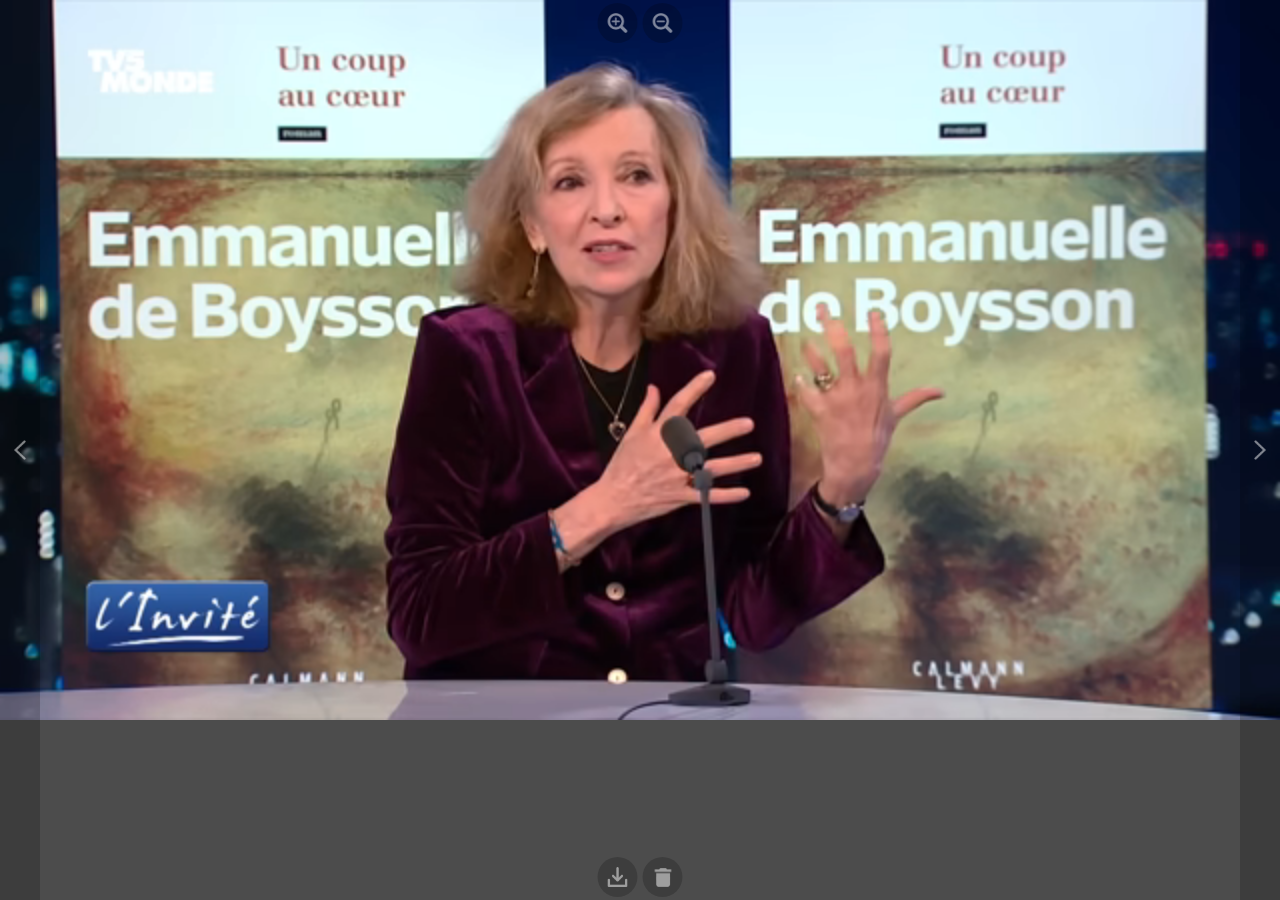
<file: test_happy32xCAM.html>
<!DOCTYPE html>
<html lang="en">
<head>
    <meta charset="UTF-8">
    <meta name="viewport" content="width=device-width, initial-scale=1.0">
    <style>
      /************** photoExplorer ***************/
      * {
          user-select: none;
          -webkit-user-drag: none;
      }
      body {
        font-family: Lucida Console;
        font-size: 13px;
        margin: 0;
        padding: 0;
      }
      /*********** MODAL **********/
      #delete_image_button___modal {
            z-index: 9999;
            position: fixed;
            top: 0;
            left: 0;
            width: 100%;
            height: 100%;
            background: rgba(0, 0, 0, 0.5);
            display: none;
            justify-content: center;
            align-items: center;
        }
        .delete_image_button___modal_content {
            background: white;
            padding: 20px;
            text-align: center;
            border-radius: 8px;
            box-shadow: 0 4px 8px rgba(0, 0, 0, 0.2);
        }
        .delete_image_button___modal_buttons {
            margin-top: 15px;
        }
        .delete_image_button___modal_buttons button {
            margin: 0 10px;
        }

      /************** VIEW BASIC **************/
      .photoExplorer_fullscreen-overlay {
        position: fixed;
        top: 0;
        left: 0;
        width: 100vw;
        height: 100vh;
        background-color: rgba(0, 0, 0, 0.7);
        color: white;
        display: none;
        flex-direction: column;
        z-index: 1000;
      }
      .photoExplorer_fullscreen-overlay.photoExplorer_active {
        display: flex;
      }
      .photoExplorer_header {
        display: none;
        position: fixed;
        top: 0;
        right: 0;
        justify-content: space-between;
        align-items: center;
      }
      .photoExplorer_header .photoExplorer_close-btn {
        background: none; /* Pas de fond */
        border: none; /* Pas de bordure */
        cursor: pointer;
        width: 30px;
        height: 30px;
        position: relative;
      }
      .photoExplorer_header .photoExplorer_close-btn::before,
      .photoExplorer_header .photoExplorer_close-btn::after {
        content: '';
        position: absolute;
        top: 50%;
        left: 50%;
        width: 30px;
        height: 2px;
        background-color: white;
        transform-origin: center;
      }
      .photoExplorer_header .photoExplorer_close-btn::before {
        transform: translate(-50%, -50%) rotate(45deg);
      }
      .photoExplorer_header .photoExplorer_close-btn::after {
        transform: translate(-50%, -50%) rotate(-45deg);
      }
      #photoExplorer_closeBtn{
          padding: 10px;
          cursor: pointer;
          opacity: 0.5;
      }

      /************** BOX **************/
      .photoExplorer_box {
        position: absolute;
        padding: 3px;
        color: white;
        font-family: Lucida Console;
        text-align: center;
      }
      .photoExplorer_top {
        top: 0;
        left: 50%;
        transform: translateX(-50%);
        display: flex;
        gap: 5px;
      }
      .photoExplorer_bottom {
        bottom: 0;
        left: 50%;
        transform: translateX(-50%);
        display: flex;
        gap: 5px;
      }
      .photoExplorer_left {
        left: 0;
        top: 50%;
        transform: translateY(-50%);
        display: flex;
        padding: 0px;
      }
      .photoExplorer_right {
        right: 0;
        top: 50%;
        transform: translateY(-50%);
        display: flex;
        padding: 0px;
      }

      /************** BUTTON **************/
      .photoExplorer_items_buttons {
        height: 40px;
        width: 40px;
        border-radius: 20px;
        overflow: hidden;
        background-color: rgba(0, 0, 0, 0.2);
        display: flex;
        flex: 1;
        text-align: center;
        flex-direction: column;
        justify-content: center;
        align-items: center;
        cursor: pointer;
        margin-top: auto;
      }
     
      .photoExplorer_items_buttons img {
        width: 20px;
        opacity: 0.5;
      }

      .photoExplorer_items_buttons .photoExplorer_delete_image{
        width: 17px;
        height: 19px;
      }
      /*@media (max-width: 1000px) {
        .item_param {
          height: 40px;
          width: 40px;
          border-radius: 20px;
        }   
        .item_param img{
          width: 15px;
        }
      }*/
        /************** VIEWS ITEMS BUTTONS SHOW & HIDDEN **************/
        #VIEW_photoExplorer_items_buttons_zoom_plus {
            display: none;
            transition: opacity 0.2s ease, transform 0.2s ease;
        }
        #VIEW_photoExplorer_items_buttons_zoom_moin {
            display: none;
            transition: opacity 0.2s ease, transform 0.2s ease;
        }
        #VIEW_photoExplorer_items_buttons_download {
            display: none;
            transition: opacity 0.2s ease, transform 0.2s ease;
        }
        #delete_image_button {
            display: none;
            transition: opacity 0.2s ease, transform 0.2s ease;
        }

        #VIEW_photoExplorer_items_buttons_prev {
            width: 20px;
            border-radius: 0px;
            transition: width 0.2s ease;
        }
        #VIEW_photoExplorer_items_buttons_prev_image {
            width: 8px;/*15*/
            transition: width 0.2s ease;
        }
        #VIEW_photoExplorer_items_buttons_next {
            width: 20px;
            border-radius: 0px;
            transition: width 0.2s ease;
        }
        #VIEW_photoExplorer_items_buttons_next_image {
            width: 8px;/*15*/
            transition: width 0.2s ease;
        }
    </style>
  </head>

<body>
    <!------------------------------------------------------ ALL MODAL --------------------------------------------------------------->
    <!-- delete image button modal -->
    <div id="delete_image_button___modal">
        <div class="delete_image_button___modal_content">
            <p>Are you sure you want delete this image?</p>
            <div class="delete_image_button___modal_buttons">
                <button id="delete_image_button___no_Button">No</button>
                <button id="delete_image_button___yes_Button">Yes</button>
            </div>
        </div>
    </div>

    <!-- photo explorer fullscreen overlay modal -->
    <div id="VIEW_photoExplorer_fullscreen_overlay" class="photoExplorer_fullscreen-overlay photoExplorer_active">
        <img id="VIEW_photoExplorer_actual_image" src="src/img/videoframe_571112.png">

        <div id="photoExplorer_header" class="photoExplorer_header">
          <div id="photoExplorer_closeBtn">
            <button class="photoExplorer_close-btn" aria-label="Fermer"></button>
          </div>
        </div>

        <!------------------------ TOP BUTTONS --------------------------->
        <div class="photoExplorer_box photoExplorer_top">
          <div onclick="" id="VIEW_photoExplorer_items_buttons_zoom_plus" class="photoExplorer_items_buttons">
            <img src="src/img/zoom+.png"
                 draggable="false" 
                 onload="this.style.display='block'; this.nextElementSibling.style.display='none';" 
                 onerror="this.style.display='none'; this.nextElementSibling.style.display='block';">
            <p>DLD</p>
          </div>
          <div onclick="" id="VIEW_photoExplorer_items_buttons_zoom_moin" class="photoExplorer_items_buttons">
            <img src="src/img/zoom-.png" 
                 draggable="false" 
                 onload="this.style.display='block'; this.nextElementSibling.style.display='none';" 
                 onerror="this.style.display='none'; this.nextElementSibling.style.display='block';">
            <p>DLT</p>
          </div>
        </div>

        <!------------------------ BOTTOM BUTTONS --------------------------->
        <div class="photoExplorer_box photoExplorer_bottom">
          <div onclick="" id="VIEW_photoExplorer_items_buttons_download" class="photoExplorer_items_buttons">
            <img src="src/img/download.png"
                 draggable="false" 
                 onload="this.style.display='block'; this.nextElementSibling.style.display='none';" 
                 onerror="this.style.display='none'; this.nextElementSibling.style.display='block';">
            <p>DLD</p>
          </div>
          <div id="delete_image_button" class="photoExplorer_items_buttons">
            <img src="src/img/delete.png" 
                 draggable="false" 
                 onload="this.style.display='block'; this.nextElementSibling.style.display='none';" 
                 onerror="this.style.display='none'; this.nextElementSibling.style.display='block';"
                 class="photoExplorer_delete_image">
            <p>DLT</p>
          </div>
        </div>

        <!------------------------ LEFT BUTTON --------------------------->
        <div class="photoExplorer_box photoExplorer_left">
          <div onclick="" id="VIEW_photoExplorer_items_buttons_prev" class="photoExplorer_items_buttons">
            <img id="VIEW_photoExplorer_items_buttons_prev_image"
                 src="src/img/prev.png"
                 draggable="false" 
                 onload="this.style.display='block'; this.nextElementSibling.style.display='none';" 
                 onerror="this.style.display='none'; this.nextElementSibling.style.display='block';">
            <p>DLD</p>
          </div>
        </div>

        <!------------------------ RIGHT BUTTON --------------------------->
        <div class="photoExplorer_box photoExplorer_right">
          <div onclick="" id="VIEW_photoExplorer_items_buttons_next" class="photoExplorer_items_buttons">
            <img id="VIEW_photoExplorer_items_buttons_next_image"
                 src="src/img/next.png"
                 draggable="false" 
                 onload="this.style.display='block'; this.nextElementSibling.style.display='none';" 
                 onerror="this.style.display='none'; this.nextElementSibling.style.display='block';">
            <p>DLD</p>
          </div>
        </div>

    </div>   

    <script>
        //JUST FOR TEST NEED, DON'T EXPORT
        function setData(key, value) { localStorage.setItem(key, value); }
        function getData(key) { 
            var value = localStorage.getItem(key);
            return value;
        }
        function deleteData(key) { localStorage.removeItem(key); }

       //////////////////////////////////////////////// STATES INITIALISATION //////////////////////////////////////////////////
       let STATE_photoexplorer_fullscreen = getData("STATE_photoexplorer_fullscreen") ? getData("STATE_photoexplorer_fullscreen") : "default";
       let STATE_photoexplorer_another_modal_is_activated = 0;

       ///////////////////////////////////////////////// VIEWS INITIALISATION //////////////////////////////////////////////////
       let VIEW_photoExplorer_fullscreen_overlay = document.getElementById('VIEW_photoExplorer_fullscreen_overlay');
       let VIEW_photoExplorer_items_buttons_zoom_plus = document.getElementById('VIEW_photoExplorer_items_buttons_zoom_plus');
       let VIEW_photoExplorer_items_buttons_zoom_moin = document.getElementById('VIEW_photoExplorer_items_buttons_zoom_moin');
       let VIEW_photoExplorer_items_buttons_download = document.getElementById('VIEW_photoExplorer_items_buttons_download');
       let VIEW_photoExplorer_items_buttons_prev = document.getElementById('VIEW_photoExplorer_items_buttons_prev');
       let VIEW_photoExplorer_items_buttons_prev_image = document.getElementById('VIEW_photoExplorer_items_buttons_prev_image');
       let VIEW_photoExplorer_items_buttons_next = document.getElementById('VIEW_photoExplorer_items_buttons_next');
       let VIEW_photoExplorer_items_buttons_next_image = document.getElementById('VIEW_photoExplorer_items_buttons_next_image');

       ////////////////////////////////////////////////// DELETE IMAGE MODAL ///////////////////////////////////////////////////
        const delete_image_button = document.getElementById('delete_image_button');
        //const delete_image_button___image = document.getElementById('delete_image_button___image');
        const delete_image_button___modal = document.getElementById('delete_image_button___modal');
        const delete_image_button___no_Button = document.getElementById('delete_image_button___no_Button');
        const delete_image_button___yes_Button = document.getElementById('delete_image_button___yes_Button');

        // Affiche le modal lorsque le bouton DELETE est cliqué
        delete_image_button.addEventListener('click', () => {
            delete_image_button___modal.style.display = 'flex';
            STATE_photoexplorer_another_modal_is_activated = 1;
        });

        // Ferme le modal si on clique à l'extérieur ou sur le bouton "Non"
        delete_image_button___modal.addEventListener('click', (e) => {
          if (e.target === delete_image_button___modal || e.target === delete_image_button___no_Button) {
            delete_image_button___modal.style.display = 'none';
            setTimeout(() => {
              STATE_photoexplorer_another_modal_is_activated = 0;
              console.log(STATE_photoexplorer_another_modal_is_activated);
            }, 300);
          }
        });
        document.addEventListener('keydown', (event) => {
          if (event.key === 'Escape' && STATE_photoexplorer_another_modal_is_activated === 1 && VIEW_photoExplorer_fullscreen_overlay.classList.contains('photoExplorer_active')) {
            delete_image_button___modal.style.display = 'none';
            setTimeout(() => {
              STATE_photoexplorer_another_modal_is_activated = 0;
            }, 300);
          }
        });

        // Supprime l'image et affiche une autre image si on clique sur "Oui"
        delete_image_button___yes_Button.addEventListener('click', () => {
            //location.reload();
        });

        /////////////////////////////////////////// BUTTON HEIGHT PREV/NEXT RESIZE //////////////////////////////////////////////
        VIEW_photoExplorer_items_buttons_next.style.height = `${document.documentElement.clientHeight}px`;
        VIEW_photoExplorer_items_buttons_prev.style.height = `${document.documentElement.clientHeight}px`;
        
        //////////////////////////////////////////////// WINDOWS SIZE LISTENER //////////////////////////////////////////////////
        window.addEventListener('resize', function() {
          VIEW_photoExplorer_items_buttons_next.style.height = `${document.documentElement.clientHeight}px`;
          VIEW_photoExplorer_items_buttons_prev.style.height = `${document.documentElement.clientHeight}px`;
        });

        //////////////////////////////////////// TURN PHOTO EXPLORER TO DEFAULT/FULLSCREEN /////////////////////////////////////
        function turn_photoexplorer_to_default_fullscreen() {
          if(STATE_photoexplorer_fullscreen === "default") {
                turn_photoexplorer_to_fullscreen__animation();
                STATE_photoexplorer_fullscreen = "fullscreen";
                setData("STATE_photoexplorer_fullscreen", STATE_photoexplorer_fullscreen);
            }else{
                turn_photoexplorer_to_default__animation();
                STATE_photoexplorer_fullscreen = "default"
                setData("STATE_photoexplorer_fullscreen", STATE_photoexplorer_fullscreen);
            }
        }

        function turn_photoexplorer_to_fullscreen__animation() {
          VIEW_photoExplorer_items_buttons_zoom_plus.style.transform = 'translateY(-50px)';
          VIEW_photoExplorer_items_buttons_zoom_moin.style.transform = 'translateY(-50px)';
          VIEW_photoExplorer_items_buttons_download.style.transform = 'translateY(50px)';
          delete_image_button.style.transform = 'translateY(50px)';
    
          VIEW_photoExplorer_items_buttons_prev.style.width = '20px';
          VIEW_photoExplorer_items_buttons_prev_image.style.width = '8px';
          VIEW_photoExplorer_items_buttons_prev_image.style.height = '14px';

          VIEW_photoExplorer_items_buttons_next.style.width = '20px';
          VIEW_photoExplorer_items_buttons_next_image.style.width = '8px';
          VIEW_photoExplorer_items_buttons_next_image.style.height = '14px';
        
          setTimeout(() => {
            VIEW_photoExplorer_items_buttons_zoom_plus.style.opacity = 0;
            VIEW_photoExplorer_items_buttons_zoom_plus.style.display = 'none'
            VIEW_photoExplorer_items_buttons_zoom_moin.style.opacity = 0;
            VIEW_photoExplorer_items_buttons_zoom_moin.style.display = 'none'
            VIEW_photoExplorer_items_buttons_download.style.opacity = 0;
            VIEW_photoExplorer_items_buttons_download.style.display = 'none'
            delete_image_button.style.opacity = 0;
            delete_image_button.style.display = 'none'
          }, 40);
        }

        function turn_photoexplorer_to_default__animation() {       
          VIEW_photoExplorer_items_buttons_zoom_plus.style.display = 'flex';
          VIEW_photoExplorer_items_buttons_zoom_moin.style.display = 'flex';
          VIEW_photoExplorer_items_buttons_download.style.display = 'flex';
          delete_image_button.style.display = 'flex';

          VIEW_photoExplorer_items_buttons_prev.style.width = '40px';
          VIEW_photoExplorer_items_buttons_prev_image.style.width = '12px';
          VIEW_photoExplorer_items_buttons_prev_image.style.height = '20px'

          VIEW_photoExplorer_items_buttons_next.style.width = '40px';
          VIEW_photoExplorer_items_buttons_next_image.style.width = '12px';
          VIEW_photoExplorer_items_buttons_next_image.style.height = '20px';

          setTimeout(() => {
            VIEW_photoExplorer_items_buttons_zoom_plus.style.opacity = 1;
            VIEW_photoExplorer_items_buttons_zoom_plus.style.transform = 'translateY(0px)';
            VIEW_photoExplorer_items_buttons_zoom_moin.style.opacity = 1;
            VIEW_photoExplorer_items_buttons_zoom_moin.style.transform = 'translateY(0px)';
            VIEW_photoExplorer_items_buttons_download.style.opacity = 1;
            VIEW_photoExplorer_items_buttons_download.style.transform = 'translateY(0px)';
            delete_image_button.style.opacity = 1;
            delete_image_button.style.transform = 'translateY(0px)';
          }, 0);
        }

        //DISPLAY PHOTO EXPLOER FULLSCREEN OR NOT AT FIRST INSTANCE
        if(STATE_photoexplorer_fullscreen === "default") {
          turn_photoexplorer_to_default__animation();
        }else{
          turn_photoexplorer_to_fullscreen__animation();
        }

        //TURN PHOTOEXPLORER TO FULLSCREEN 
        VIEW_photoExplorer_actual_image.addEventListener('dblclick', () => {
          if(STATE_photoexplorer_another_modal_is_activated === 0){
            turn_photoexplorer_to_default_fullscreen();
          }
        });

        //HIDE PHOTOEXPLORER VIEW
        VIEW_photoExplorer_fullscreen_overlay.addEventListener('dblclick', () => {
          if (event.target !== VIEW_photoExplorer_fullscreen_overlay) {
            event.stopImmediatePropagation();
            return;
          }
          if (STATE_photoexplorer_another_modal_is_activated === 0) {
            VIEW_photoExplorer_fullscreen_overlay.classList.remove('photoExplorer_active');
          }
        });
        document.addEventListener('keydown', (event) => {
          if (event.key === 'Escape' && STATE_photoexplorer_another_modal_is_activated === 0 && VIEW_photoExplorer_fullscreen_overlay.classList.contains('photoExplorer_active')) {
            VIEW_photoExplorer_fullscreen_overlay.classList.remove('photoExplorer_active');
          }
        });
    </script>
     
</body>
</html>
</file>
<file: src/css/parameters.css>
.camparams_fullscreen-overlay {
    position: fixed;
    top: 0;
    left: 0;
    width: 100vw;
    height: 100vh;
    background-color: rgba(0, 0, 0, 0.9);
    color: white;
    display: none;
    flex-direction: column;
    z-index: 1000;
  }
  .camparams_fullscreen-overlay.camparams_active {
    display: flex;
  }

  .camparams_header {
    height: 50px;
    display: flex;
    justify-content: space-between;
    align-items: center;
    padding-left: 15px;
  }
  .camparams_header h1 {
      margin: 0;
      font-size: 17px;
      font-weight: 100;
  }
  .camparams_header .camparams_close-btn {
    background: none; /* Pas de fond */
    border: none; /* Pas de bordure */
    cursor: pointer;
    width: 30px;
    height: 30px;
    position: relative;
  }
  .camparams_header .camparams_close-btn::before,
  .camparams_header .camparams_close-btn::after {
    content: '';
    position: absolute;
    top: 50%;
    left: 50%;
    width: 30px;
    height: 2px;
    background-color: white;
    transform-origin: center;
  }

  .camparams_header .camparams_close-btn::before {
    transform: translate(-50%, -50%) rotate(45deg);
  }

  .camparams_header .camparams_close-btn::after {
    transform: translate(-50%, -50%) rotate(-45deg);
  }

  .camparams_body {
    margin: 0;
    padding: 0;
    overflow: hidden;
  }

  #camparams_closeBtn{
      padding: 10px;
      cursor: pointer;
  }

  /********** TABS ***********/
  .camparams_tabs {
    height: 37px;
    display: flex;
    justify-content: center;
  }
  .camparams_tab {
    cursor: pointer;
    padding: 10px 20px;
    border: 1px solid #444;
    border-bottom: none;
    margin-right: 5px;
    transition: background-color 0.3s;
    background-color: none;
    color: rgba(255, 255, 255, 0.3);
  }
  .camparams_tab.camparams_active {
    background-color: #444;
    color: white;
    font-weight: bold;
    /*border-bottom: 2px solid #000;*/
  }
  /* Conteneur avec barre de défilement */
  /*{
    justify-content: center;
    align-items: center;
  }*/
  .camparams_tab-content{
    display: none;
    width: 100%;
    height: 70vh;
    border-top: 1px solid #444;  
    overflow: auto; /* Affiche la barre de défilement seulement si nécessaire */
  }
  /* Styliser la barre de défilement (Chrome, Edge, Safari) */
  .camparams_tab-content::-webkit-scrollbar {
    width: 8px; /* Largeur de la barre */
  }
  .camparams_tab-content::-webkit-scrollbar-thumb {
    background-color: #888; /* Couleur de la barre */
    border-radius: 4px; /* Coins arrondis */
  }
  .camparams_tab-content::-webkit-scrollbar-thumb:hover {
    background-color: #555; /* Couleur au survol */
  }
  .camparams_tab-content.camparams_active {
    display: block;
    justify-content: center;
    align-items: center;
  }

  /*********** TABLE ************/
  .camparams_table-container {
    width: 100%;
  }
  /*********** TABLE KEYBOARD SHORTCUT ************/
  .camparams_styled-table_keyboard_shortcut {
    width: 100%;
    /*border-collapse: collapse;*/
    background-color: rgba(0, 0, 0, 0.0); /* Fond transparent/noir */
    color: #fff; /* Texte blanc */
    padding-left: 100px;
    padding-right: 100px;
    padding-top: 10px;
    padding-bottom: 30px;
  }
  @media (max-width: 500px) {
          .camparams_styled-table_keyboard_shortcut {
            padding-left: 0px;
            padding-right: 0px;
          }   
  }
  .camparams_styled-table_keyboard_shortcut th, .camparams_styled-table_keyboard_shortcut td {
    padding: 10px;
    text-align: left;
    vertical-align: top;
  }
  .camparams_styled-table_keyboard_shortcut th {
    background-color: #555; /* Gris foncé pour les en-têtes */
  }
  .camparams_styled-table_keyboard_shortcut tr:nth-child(even) {
    background-color: rgba(255, 255, 255, 0.1); /* Transparence pour les lignes paires */
  }
  /*.camparams_styled-table_keyboard_shortcut tr:hover {
    background-color: rgba(255, 255, 255, 0.0);
  }*/

  /*********** TABLE DETAILS ************/
  .camparams_styled-table_details {
    width: 100%;
    /*border-collapse: collapse;*/
    background-color: rgba(0, 0, 0, 0.0); /* Fond transparent/noir */
    color: #fff; /* Texte blanc */
    padding-left: 100px;
    padding-right: 100px;
    padding-top: 10px;
    padding-bottom: 30px;
  }
  .camparams_styled-table_details th, 
  .camparams_styled-table_details td {
    padding: 10px;
    text-align: left;
    vertical-align: top;
  }
  .camparams_styled-table_details th {
    border-bottom: 1px solid #555;
    /*background-color: #555; /* Gris foncé pour les en-têtes */
  }
  .camparams_styled-table_details tr:nth-child(even) {
    background-color: rgba(255, 255, 255, 0.0); /* Transparence pour les lignes paires */
  }
  .camparams_styled-table_details tr:hover {
    background-color: rgba(255, 255, 255, 0.2); /* Effet survol */
  }
  .camparams_styled-table_details a {
    color: white;
  }

  .camparams_styled-table_details p{
    margin: 0;
  } 

  @media (max-width: 600px) {
    .camparams_styled-table_details p{
      max-width: 30ch;
      word-wrap: break-word;
    } 
    .camparams_styled-table_details {
      padding-left: 0px;
      padding-right: 0px;
    }   
  }

  @media (max-width: 550px) {
    .camparams_styled-table_details p{
      max-width: 25ch;
      word-wrap: break-word;
    }  
  }

  @media (max-width: 500px) {
    .camparams_styled-table_details p{
      max-width: 20ch;
      word-wrap: break-word;
    }  
  }

  @media (max-width: 450px) {
    .camparams_styled-table_details p{
      max-width: 15ch;
      word-wrap: break-word;
    }  
  }

  /*********** TEXT GREEN YELLOW ************/
  .camparams_text_greenyellow{
    color: greenyellow;
  }
</file>
